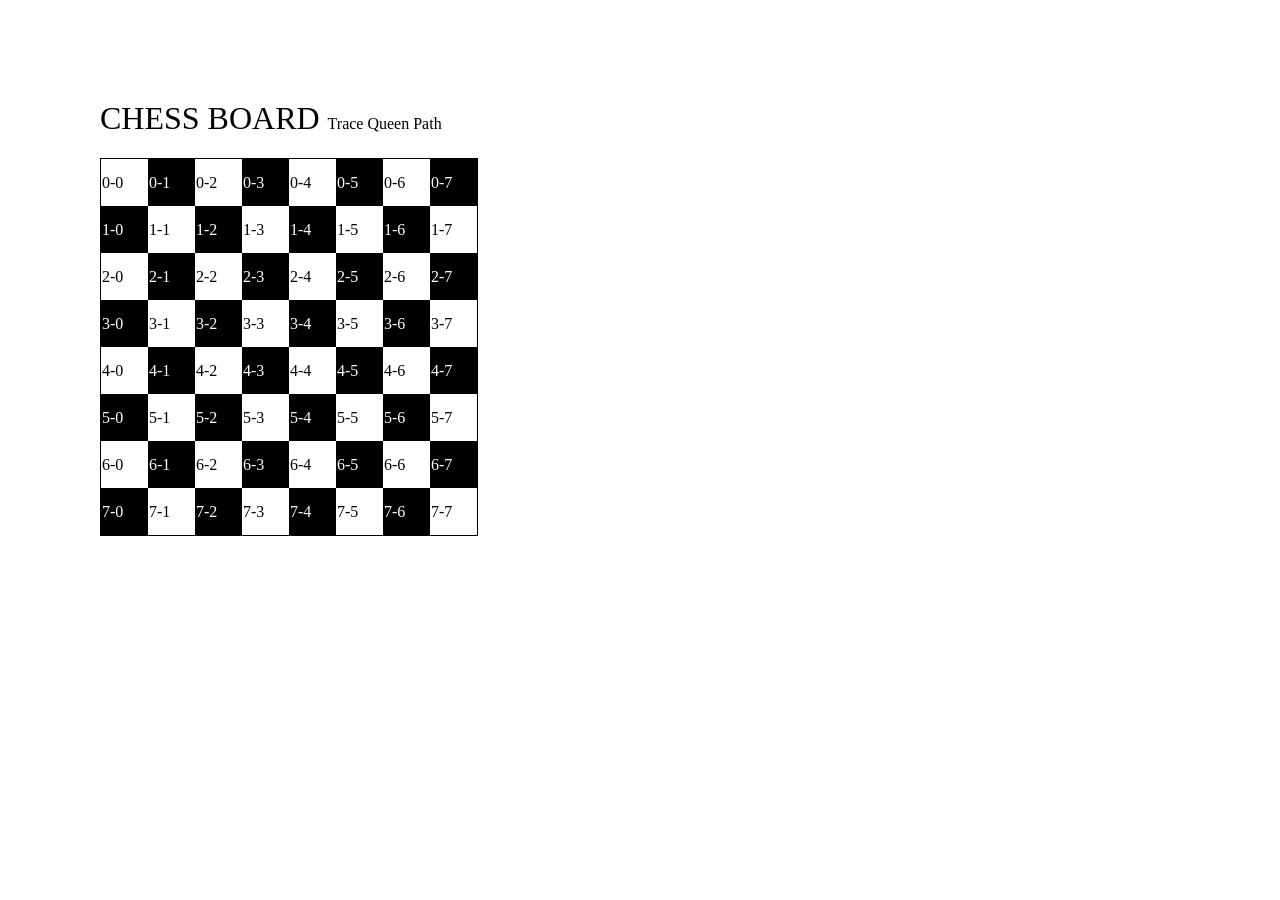
<file: chess-board/index.html>
<!DOCTYPE html>
<html lang="en">
<head>
    <meta charset="UTF-8">
    <meta name="viewport" content="width=device-width, initial-scale=1.0">
    <title>Trace Queen Path</title>
</head>
    <style>
        * {
            font-family:'Times New Roman', Times, serif
        }

        body {
            margin: 100px 100px;
            
        }
        table {
            border: 1px solid black;
        }

        .white {
            background-color:white;
        }
        .black {
            background-color:black;
            color:white;
        }
        .red {
            background-color:red;
        }

        .cell {
            width:45px;
            height: 45px;
            cursor: pointer;
        }
        
        h1 {
            font-weight: 500;
        }
        span {
            font-size: 1rem;
        }
    </style>
<body>
    
    <div class="container">
        <H1>CHESS BOARD <span>Trace Queen Path</span></H1>
        <table class="board" id="table" cellspacing="0"></table>
    </div>
    <script src="script.js"></script>
</body>
</html>
</file>
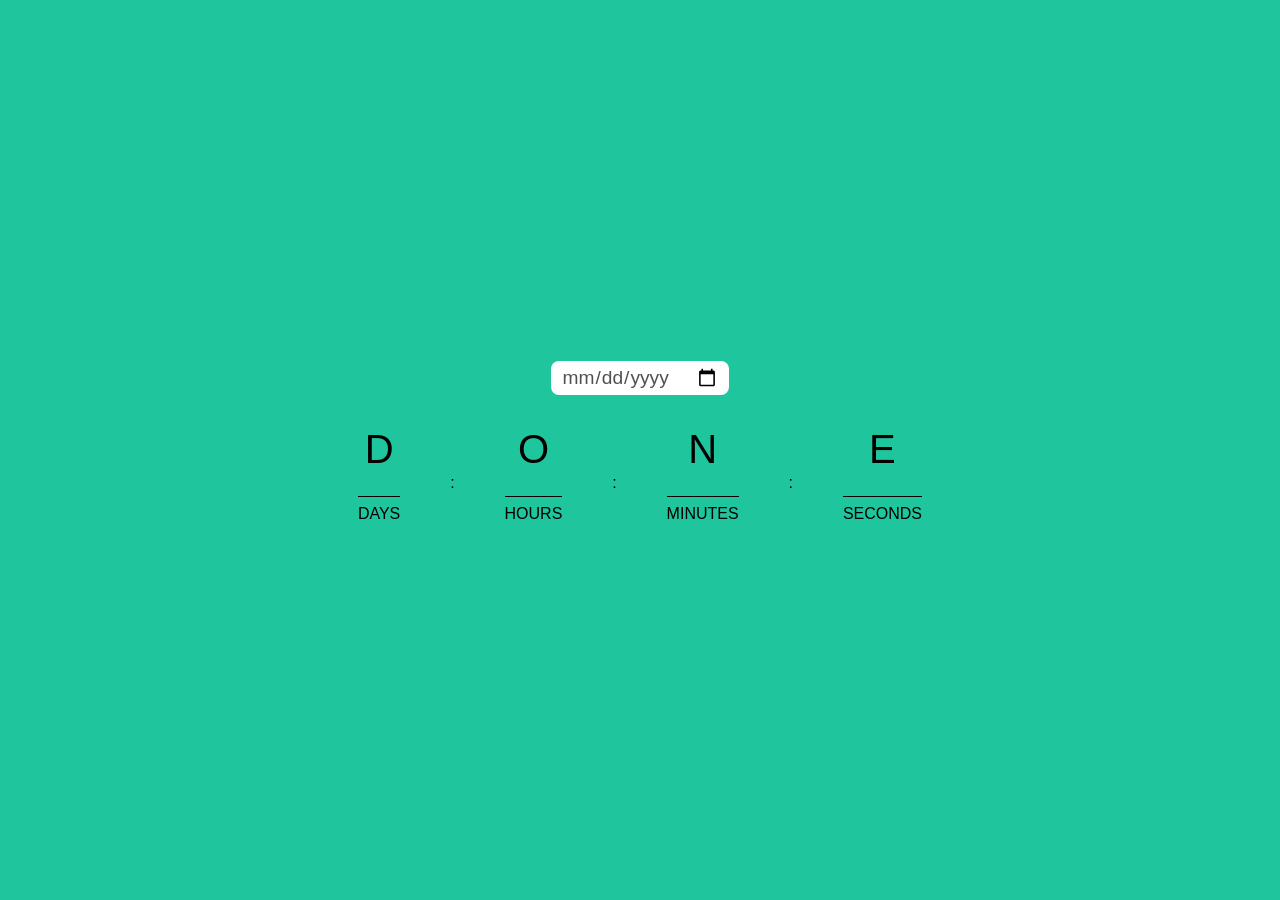
<file: countdown-timer/index.html>
<!DOCTYPE html>
<html lang="en">

<head>
    <meta charset="UTF-8">
    <meta name="viewport" content="width=device-width, initial-scale=1.0">
    <title>COUNTDOWN TIMER</title>
</head>

<script src="script.js" defer></script>
<style>
    * {
        font-family: sans-serif;
    }

    body {
        background-color: #1fc69d;
        height: 100vh;
        margin: 0 auto;
        width: 80%;
        display: flex;
        justify-content: center;
        align-items: center;
    }

    main {
        display: flex;
        flex-grow: 1;
        flex-direction: column;
        gap: 2rem;
    }

    .input-section {
        text-align: center;
    }

    form input {
        font-size: 1.2rem;
        padding: 5px 10px;
        border-radius: 0.5rem;
        border: transparent;
        color: rgba(0, 0, 0, 0.686);
    }

    .result-section {
        display: flex;
        gap: 2rem;
        width: 80%;
        max-width: 600px;
        margin: 0 auto;
        justify-content: space-evenly;
        align-items: center;
    }

    .data-wrapper {
        display: flex;
        flex-direction: column;
        align-items: center;
        gap: 0.5rem;
    }


    .data {
        font-size: 2.5rem;
        font-weight: lighter;
    }

    .data-wrapper p {
        font-weight: lighter;
        border-top: 1px solid black;
        padding-top: 8px;
    }
</style>

<body>

    <main>
        <section class="input-section">
            <form id="input-form">
                <input type="date"  id="date-input">
            </form>
        </section>
        <section class="result-section">
            <div class="data-wrapper">
                <span class="data" id="days">D</span>
                <p>DAYS</p>
            </div>
            <span>:</span>
            <div class="data-wrapper">
                <span class="data" id="hours">O</span>
                <p>HOURS</p>
            </div>
            <span>:</span>
            <div class="data-wrapper">
                <span class="data" id="mins">N</span>
                <p>MINUTES</p>
            </div>
            <span>:</span>
            <div class="data-wrapper">
                <span class="data" id="secs">E</span>
                <p>SECONDS</p>
            </div>
        </section>
    </main>
</body>

</html>
</file>
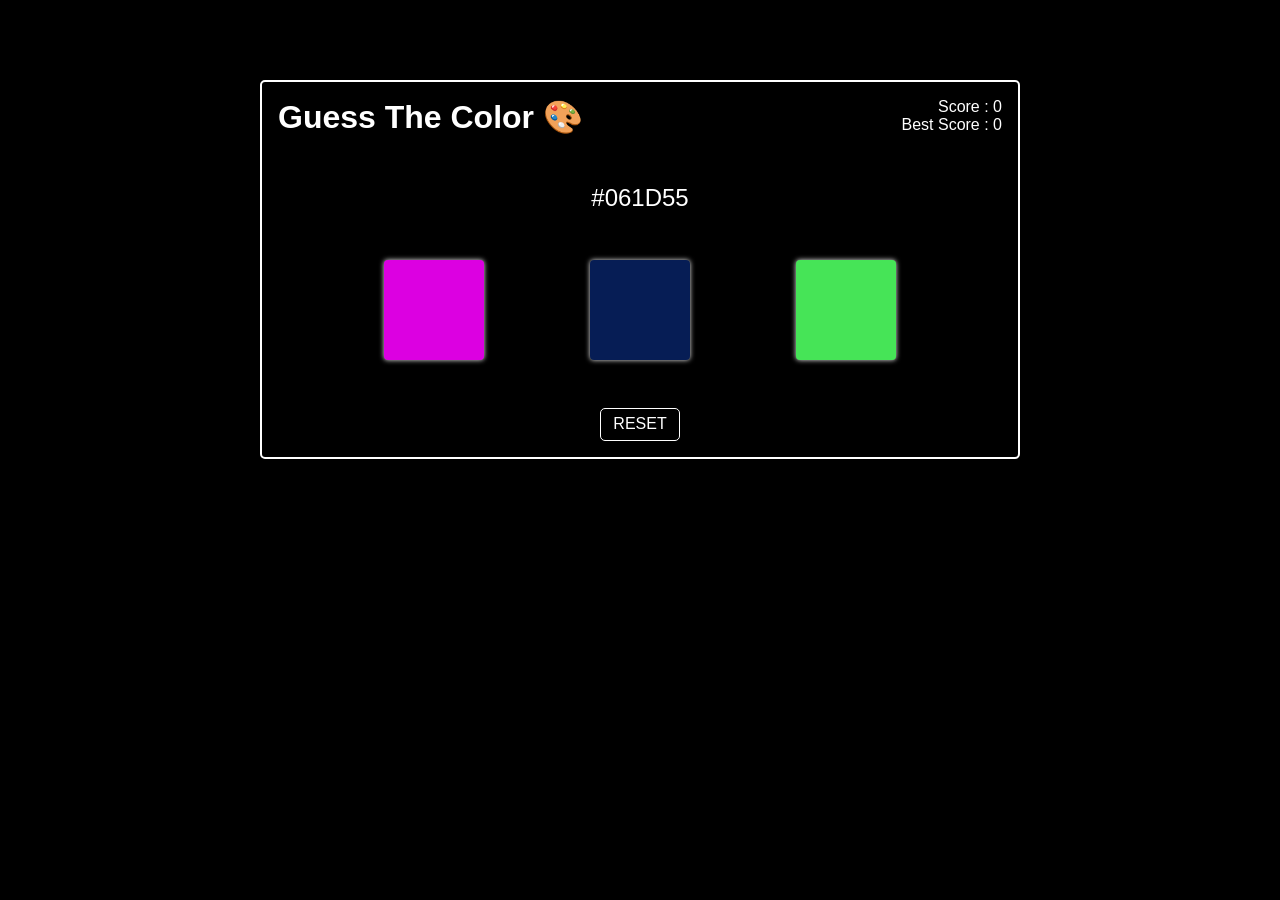
<file: guess-the-color/index.html>
<!DOCTYPE html>
<html lang="en">

<head>
    <meta charset="UTF-8">
    <meta name="viewport" content="width=device-width, initial-scale=1.0">
    <title>🎨 Guess The COLOR 🎨</title>
    <script src="script.js" defer></script>
</head>
<style>
    * {
        background-color: #000;
        color: #fff;
        margin: 0;
        padding: 0;
        box-sizing: border-box;
    }

    body {
        font-family: sans-serif;
        position: relative;
    }

    main {
        border: 2px solid #fff;
        border-radius: 5px;
        text-align: center;
        margin: 5rem auto;
        width: 90%;
        max-width: 760px;
        padding: 1rem;
    }

    .header {
        display: flex;
        justify-content: space-between;
    }

    .score-card {
        text-align: end;
    }

    .random-color-wrapper {
        margin: 3rem 0;
        text-align: center;
    }

    .random-color {
        font-size: 1.5rem;
        font-weight: 400;
    }

    .color-block-wrapper {
        display: flex;
        justify-content: space-evenly;
    }

    .color-block {
        width: 100px;
        height: 100px;
        border-radius: 4px;
        border: none;
        background-color: rgb(246, 100, 125);
        margin-bottom: 3rem;
        cursor: pointer;
        box-shadow: 0px 0px 5px rgb(236, 236, 236)
    }

    .reset-wrapper>button {
        font-size: 1rem;
        border-radius: 5px;
        border: 1px solid #fff;
        padding: 0.4rem 0.8rem;
        text-transform: uppercase;
        cursor: pointer;
        transition: all 0.2s ease;
    }

    .reset-wrapper>button:hover {
        transform: scale(1.05);
        transition: all 0.2s ease;
    }

    .game-end-wrapper {
        z-index: 10;
        width: 100%;
        height: 100%;
        position: absolute;
        left: 50%;
        top: 50%;
        transform: translate(-50%, -50%);
        background-color: rgba(0, 0, 0, 0.416);

        display: flex;
        flex-direction: column;
        align-items: center;
        justify-content: center;
        gap: 2rem;

        display: none;
    }
</style>

<body>

    <main>
        <div>
            <header class="header">
                <h1> Guess The Color 🎨</h1>
                <div class="score-card">
                    <p>Score : <span id="score">0</span></p>
                    <p>Best Score : <span id="best-score">9</span></p>
                </div>
            </header>

            <section class="random-color-wrapper">
                <p class="random-color" id="random-color">#f41c4d</p>
            </section>

            <section class="color-block-wrapper">
                <div class="color-block"></div>
                <div class="color-block"></div>
                <div class="color-block"></div>
            </section>

            <section class="reset-wrapper">
                <button id="reset-btn">Reset</button>
            </section>

        </div>

    </main>
    <section class="game-end-wrapper">
        <div class="score-card">
            <p>Score : <span id="score-end">0</span></p>
            <p>Best Score : <span id="best-score-end">9</span></p>
        </div>
        <section class="reset-wrapper">
            <button id="new-game-btn">Start New Game</button>
        </section>
    </section>

</body>

</html>
</file>
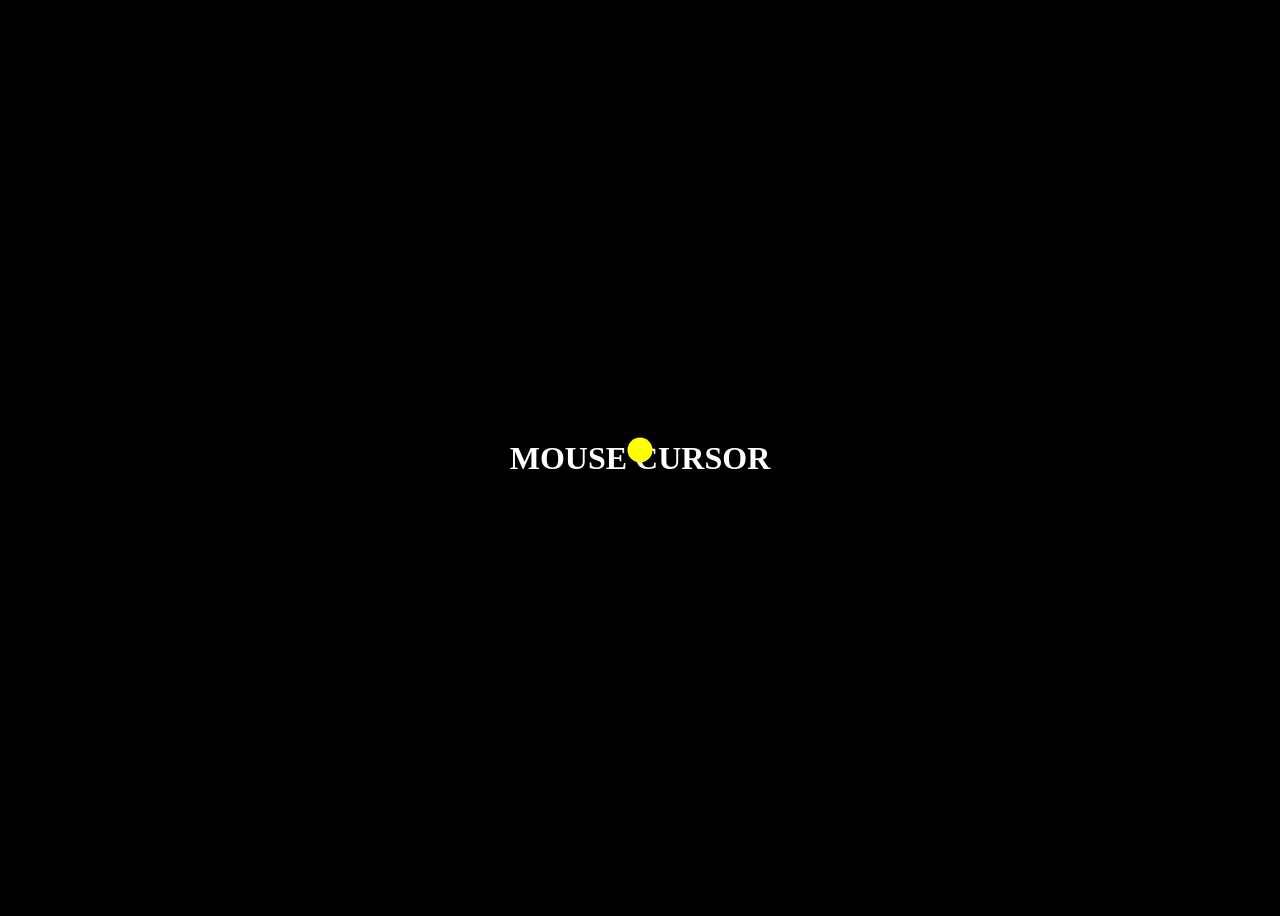
<file: mouse-circle/index.html>
<!DOCTYPE html>
<html lang="en">

<head>
    <meta charset="UTF-8">
    <meta name="viewport" content="width=device-width, initial-scale=1.0">
    <title>MOUSE CURSOR</title>
</head>

<style>
    body {
        background-color: #000;
        color: #fff;
        height: 100vh;
        display: flex;
        align-items: center;
        justify-content: center;


    }

    .container {
        text-align: center;
    }

    h1 {
        font-size: 2rem;
        text-transform: uppercase;
    }

    .cursor {
        position: absolute;
        top: 50%;
        left: 50%;
        width: 25px;
        height: 25px;
        background: yellow;
        border-radius: 50%;
        transform: translate(-50%, -50%);
    }
</style>
<script src="script.js" defer></script>

<body>

    <div class="cursor"></div>

    <main class="container">
        <h1>Mouse cursor</h1>
    </main>

</body>

</html>
</file>
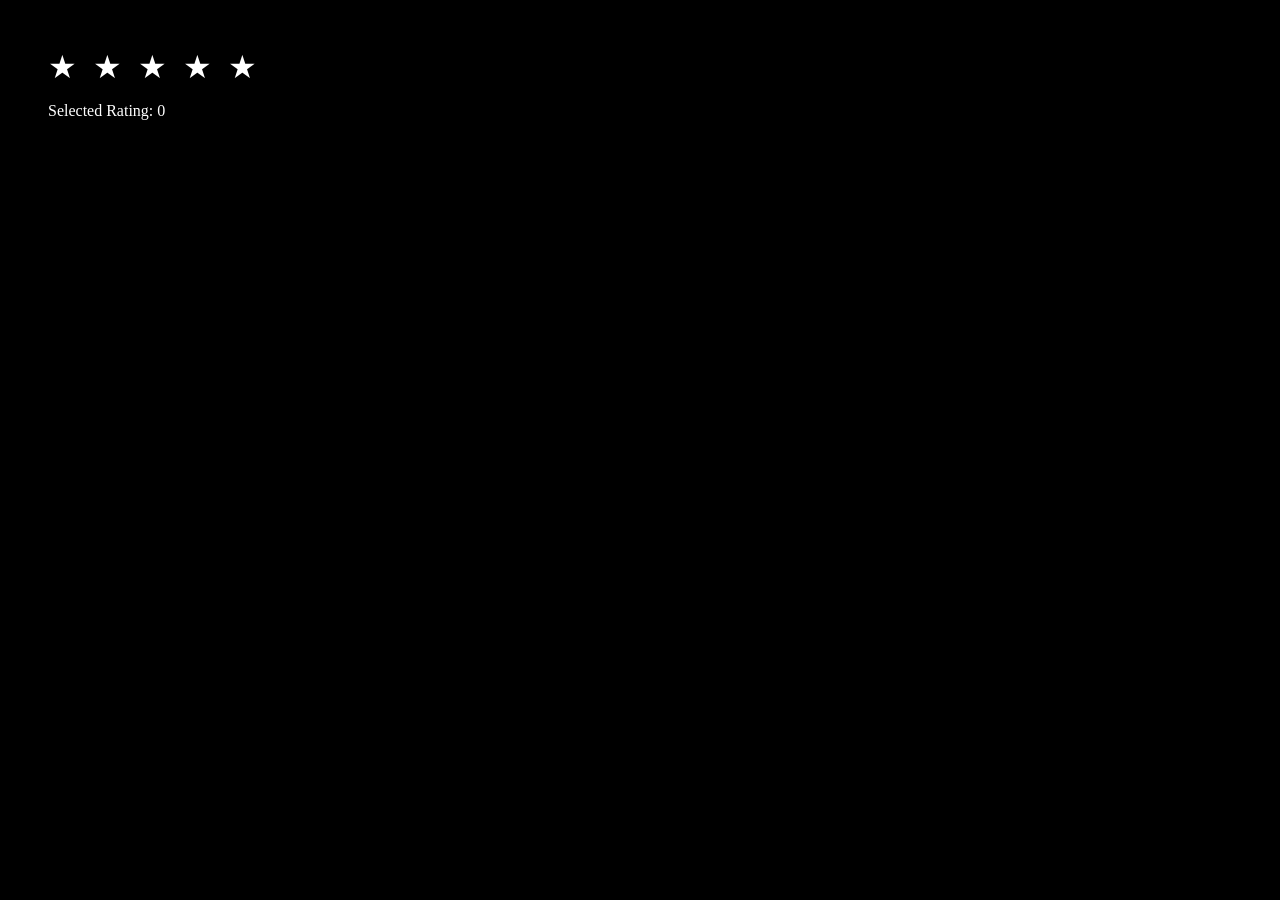
<file: star-rating/index.html>
<!DOCTYPE html>
<html lang="en">

<head>
    <meta charset="UTF-8">
    <meta name="viewport" content="width=device-width, initial-scale=1.0">
    <title>Document</title>
</head>

<style>
    * {
        background-color: black;
        color: white;

    }

    body {
        margin: 3rem;
    }

    .container {
        font-size: 2rem;

        display: flex;
        gap: 1rem;
    }

    .container span {
        cursor: pointer;
    }

    .highlight {
        color: yellow;
    }
</style>

<script src="script.js" defer></script>

<body>
    <div class="container">
        <span data-index="1">&#9733</span>
        <span data-index="2">&#9733</span>
        <span data-index="3">&#9733</span>
        <span data-index="4">&#9733</span>
        <span data-index="5">&#9733</span>
    </div>
    <p>Selected Rating: <span id="selected-rating">0</span></p>
</body>

</html>
</file>
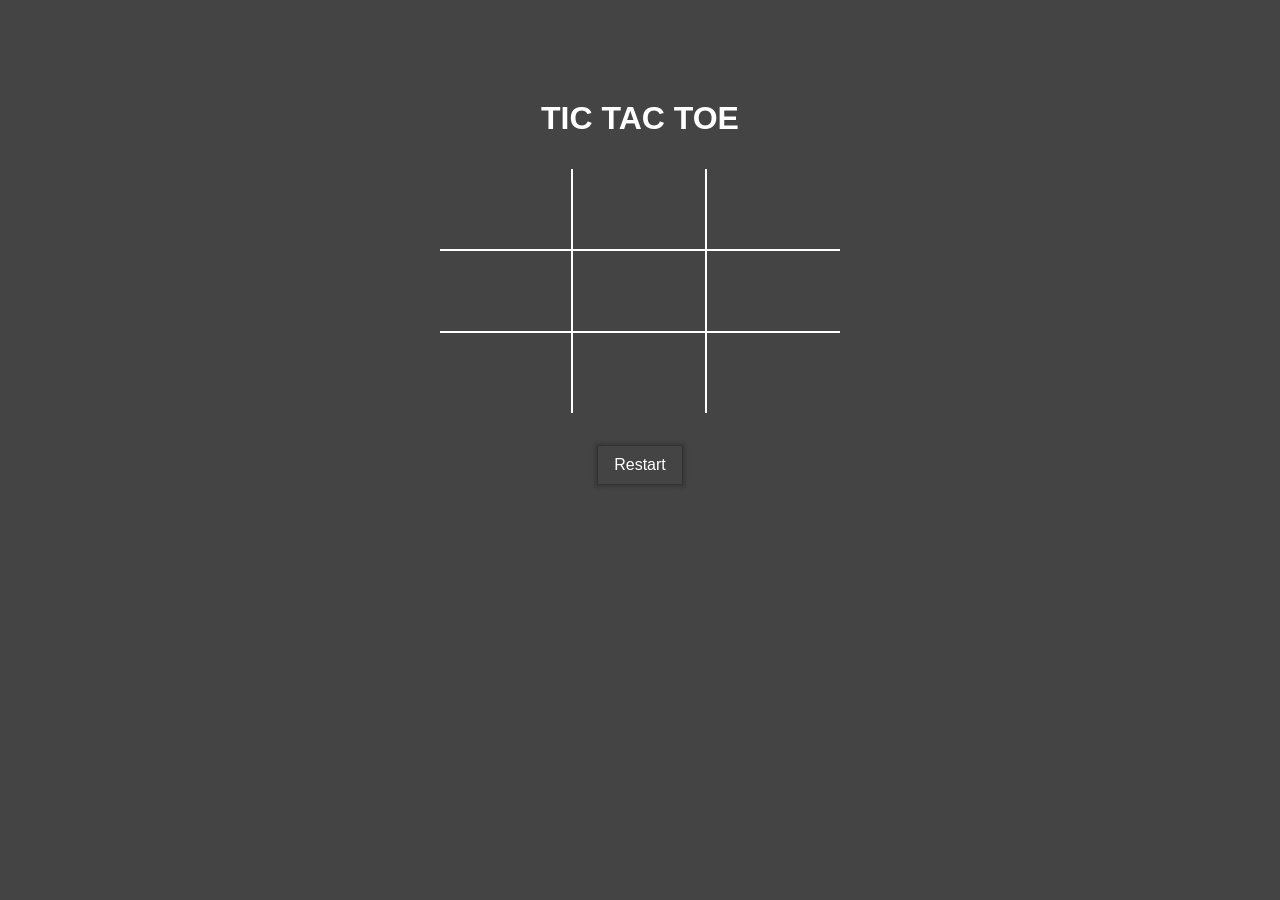
<file: tic-tac-toe/index.html>
<!DOCTYPE html>
<html lang="en">

<head>
    <meta charset="UTF-8">
    <meta name="viewport" content="width=device-width, initial-scale=1.0">
    <title>Tic Tac Toe</title>
</head>

<style>
    * {
        font-family: 'Segoe UI', Tahoma, Geneva, Verdana, sans-serif;
        box-sizing: border-box;
        background-color: #444;
        color:white;
    }

    .box {
        width: 400px;
        margin: 100px auto;
        text-align: center;
    }

    h1 {
        margin-bottom: 2rem;
    }

    .row {
        display: flex;
        align-items: center;
    }

    .row-one,
    .row-two {
        border-bottom: 2px solid white;
    }


    .cell {
        width: 60px;
        height: 80px;
        font-size: 40px;
        border-right: 2px solid white;
        flex-grow: 1;
        cursor: pointer;
        text-align: center;

        display: flex;
        align-items: center;
        justify-content: center;
    }

    .winner {
        color: red;
    }

    .cell-no-border {
        border: none;
    }

    .restart-btn {
        margin-top: 2rem;
        padding: 10px 16px;
        font-size: 16px;
        cursor: pointer;
        border:none;
        border: 1px solid #333;
        box-shadow: 0px 0px 4px 2px rgba(0, 0, 0, 0.2);
    }

    .restart-btn:hover {
        background-color: #3e3e3e;
        transition: all 0.4ms ease;
    }
</style>

<body>

    <div class="box">
        <h1>TIC TAC TOE</h1>
        <div class="row row-one">
            <span class="cell" data-index="0-0"></span>
            <span class="cell" data-index="0-1"></span>
            <span class="cell cell-no-border" data-index="0-2"></span>
        </div>
        <div class="row row-two">
            <span class="cell" data-index="1-0"></span>
            <span class="cell" data-index="1-1"></span>
            <span class="cell cell-no-border" data-index="1-2"></span>
        </div>
        <div class="row row-three">
            <span class="cell" data-index="2-0"></span>
            <span class="cell" data-index="2-1"></span>
            <span class="cell cell-no-border" data-index="2-2"></span>
        </div>
        <button class="restart-btn">Restart</button>
    </div>

    <script src="script.js"></script>
</body>

</html>
</file>
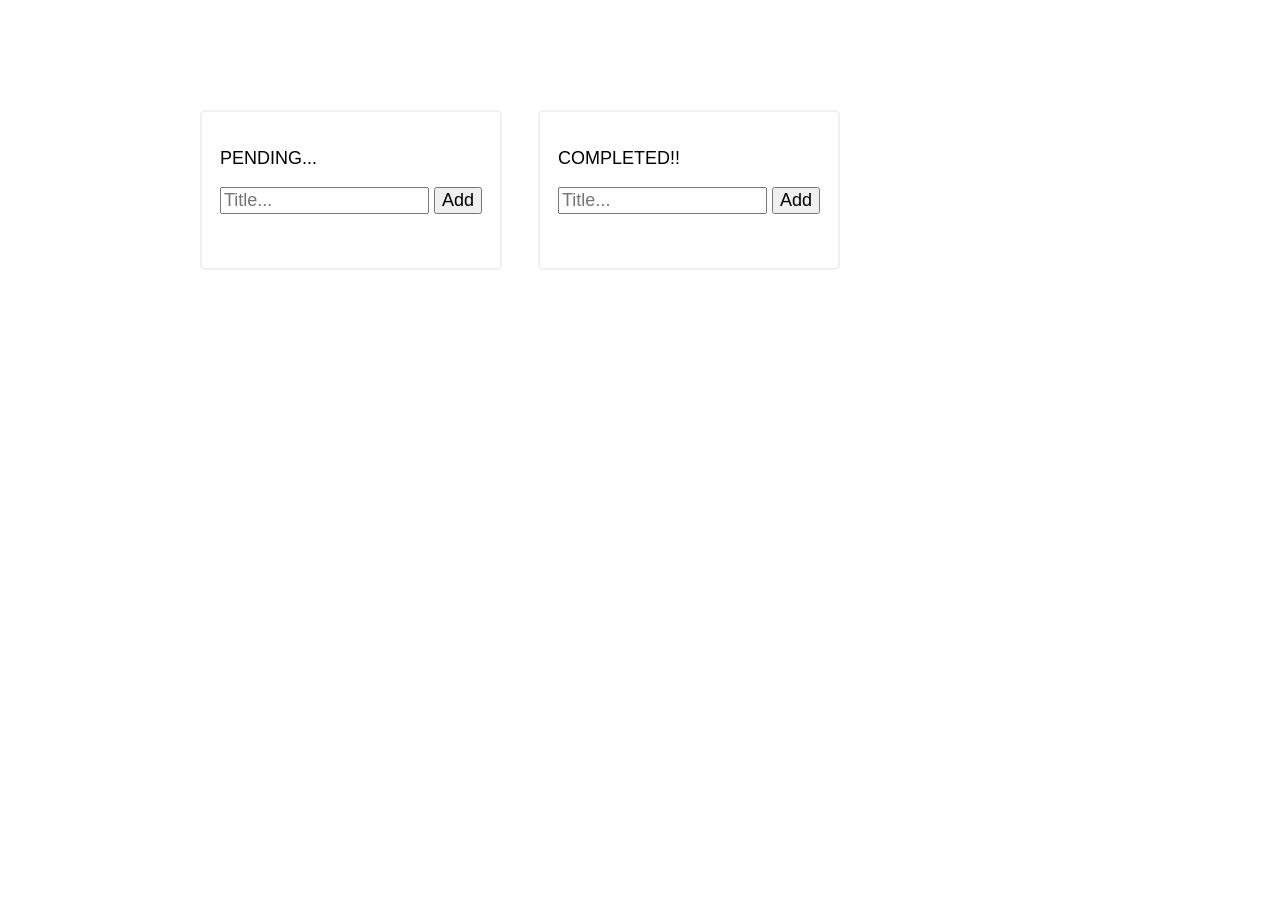
<file: todo_app/index.html>
<!DOCTYPE html>
<html lang="en">

<head>
    <meta charset="UTF-8">
    <meta name="viewport" content="width=device-width, initial-scale=1.0">
    <title>ToDo App</title>
    <script src="script.js" defer></script>
</head>

<style>
    * {
        font-family: 'Gill Sans', 'Gill Sans MT', Calibri, 'Trebuchet MS', sans-serif;
        box-sizing: border-box;
        font-size: 18px;
    }

    body {
        margin: 100px auto;
        max-width: 900px;
        width: 80%;
        padding: 10px;
    }

    .main-container {
        display: flex;
        gap: 2rem;
        
    }

    .section {
        padding:1rem;
        border: 2px solid #f0f0f0;
        border-radius: 5px;
        display: flex;
        flex-direction: column;
        justify-content: flex-start;
    }

    .todo-list {
        list-style-type: none;
        padding: 0;
        display: flex;
        flex-direction: column;
        gap: 2rem;
        flex-grow: 1;
    }

    .todo-list>li {
        box-shadow: 2px 10px 10px rgba(0, 0, 0, 0.1);
        padding: 1rem;
        display: flex;
        justify-content: space-between;
        align-items: center;
        background-color: #fcfcfc;
    }

    .todo-list button {
        margin-left: 2rem;
    }

    .dragging{
        opacity:0.5;
    }

    .dropzone.dragover{
        background-color: rgb(243, 243, 243);
        border: 2px dashed #ccc;
    }
</style>

<body>

    <main class="main-container">


        <section class="section section-1 ">
            <p>PENDING...</p>
            <form class="form">
                <div>
                    <input type="text" class="user-input" placeholder="Title..."/>
                    <button type="submit" class="submit-button">Add</button>
                </div>
            </form>

            <ul class="todo-list dropzone">
            </ul>
        </section>

        <section class="section section-2">
            <p>COMPLETED!!</p>
            <form class="form">
                <div>
                    <input type="text" class="user-input" placeholder="Title..."/>
                    <button type="submit" class="submit-button">Add</button>
                </div>
            </form>


            <ul class="todo-list dropzone">
            </ul>
        </section>
    </main>
</body>

</html>
</file>
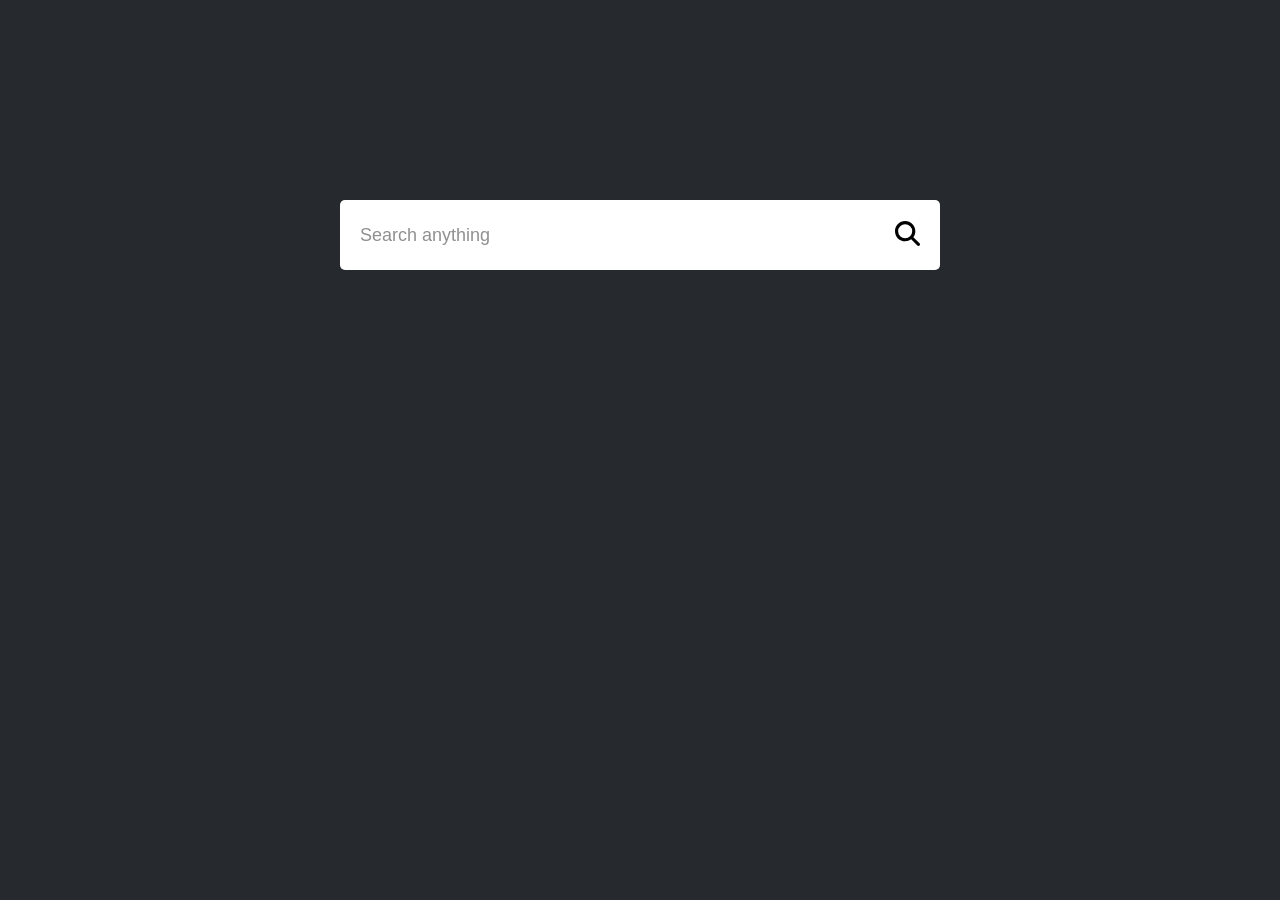
<file: typeahead/index.html>
<!DOCTYPE html>
<html lang="en">

<head>
    <meta charset="UTF-8">
    <meta name="viewport" content="width=device-width, initial-scale=1.0">
    <title>Type Ahead</title>
</head>

<style>
    * {
        padding: 0;
        margin: 0;
        box-sizing: border-box;
    }

    body {
        background-color: #262a2f;
        color: #909090;
    }

    .search-box {
        width: 600px;
        background-color: #fff;
        margin: 200px auto 0;
        border-radius: 5px;
    }

    .row {
        display: flex;
        align-items: center;
        padding: 10px 20px;
    }

    .row input {
        flex-grow: 1;
        height: 50px;
        font-size: 18px;
        color: #555;
        border: 0;
        outline: 0;
        background: transparent;
    }

    .search-button {
        background: transparent;
        border: 0;
        outline: 0;
    }

    .search-button .icon {
        width: 25px;
        color: #555;
        font-size: 22px;
        cursor: pointer;
    }

    ::placeholder {
        color: #909090;
    }

    .result-box ul {
        border-top: 1px solid #999;
        padding: 10px 20px;
        list-style-type: none;
    }

    .result-box ul li {
        border-radius: 3px;
        padding: 15px 10px;
        cursor: pointer;
    }

    .result-box ul li:hover {
        background-color: #e9f3ff;
    }
</style>



<body>

    <section class="search-box">
        <div class="row">
            <input type="text" placeholder="Search anything" id="input-box" autocomplete="off">
            <button class="search-button">
                <svg class="icon" xmlns="http://www.w3.org/2000/svg" viewBox="0 0 512 512">
                    <path
                        d="M416 208c0 45.9-14.9 88.3-40 122.7L502.6 457.4c12.5 12.5 12.5 32.8 0 45.3s-32.8 12.5-45.3 0L330.7 376c-34.4 25.2-76.8 40-122.7 40C93.1 416 0 322.9 0 208S93.1 0 208 0S416 93.1 416 208zM208 352a144 144 0 1 0 0-288 144 144 0 1 0 0 288z" />
                </svg>
            </button>
        </div>

        <div class="result-box">
            <!-- <ul>
                <li>result</li>
                <li>result tow</li>
                <li>result three</li>
            </ul> -->
        </div>
    </section>

    <!-- <script type="module"  src="trie.js"></script> -->
    <script type="module" src="script.js"></script>
</body>

</html>
</file>
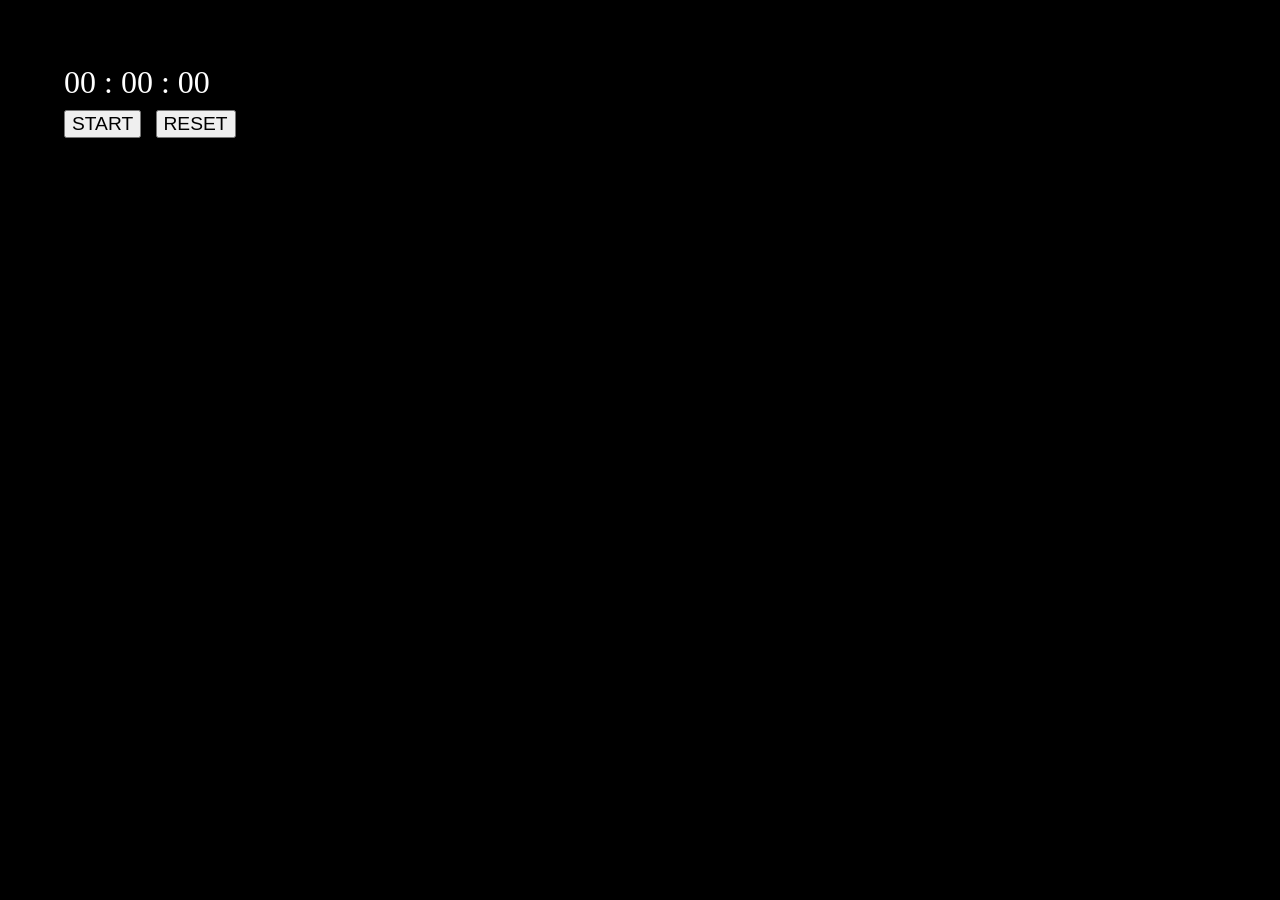
<file: countdown-timer/timer.html>
<!DOCTYPE html>
<html lang="en">

<head>
    <meta charset="UTF-8">
    <meta name="viewport" content="width=device-width, initial-scale=1.0">
    <title>COUNTDOWN TIMER &#9200;</title>
</head>

<style>
    body {
        background-color: black;
        color: white;
        font-size: 2rem;
        margin: 4rem;
    }

    .btn-wrapper button {
        cursor: pointer;
        font-size: 1.2rem;
        margin-right: 0.4rem;
    }
</style>

<script src="timer-script.js" defer></script>

<body>

    <div class="wrapper">
        <span class="time" id="hour-div">00</span>
        :
        <span class="time" id="min-div">00</span>
        :
        <span class="time" id="sec-div">00</span>
    </div>

    <div class="btn-wrapper">
        <button id="start-btn">START</button>
        <button id="reset-btn">RESET</button>
    </div>
</body>

</html>
</file>
